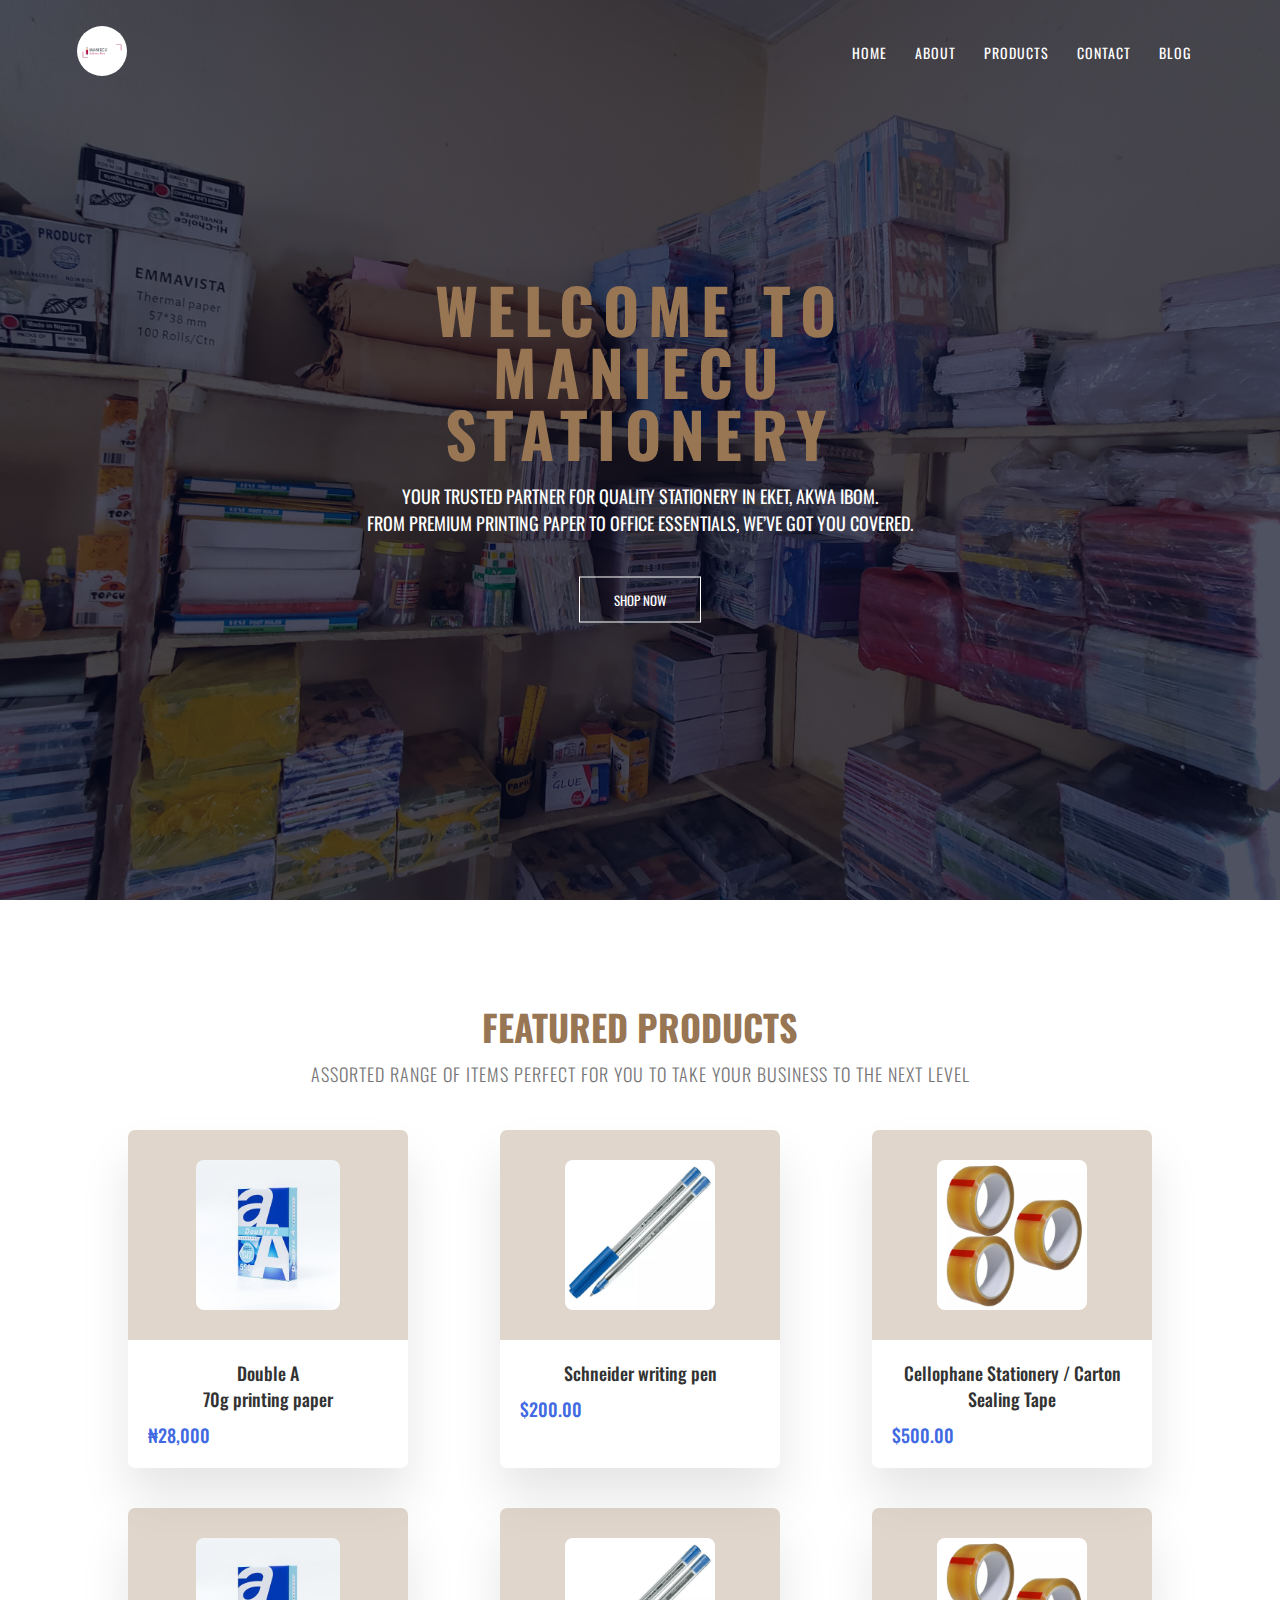
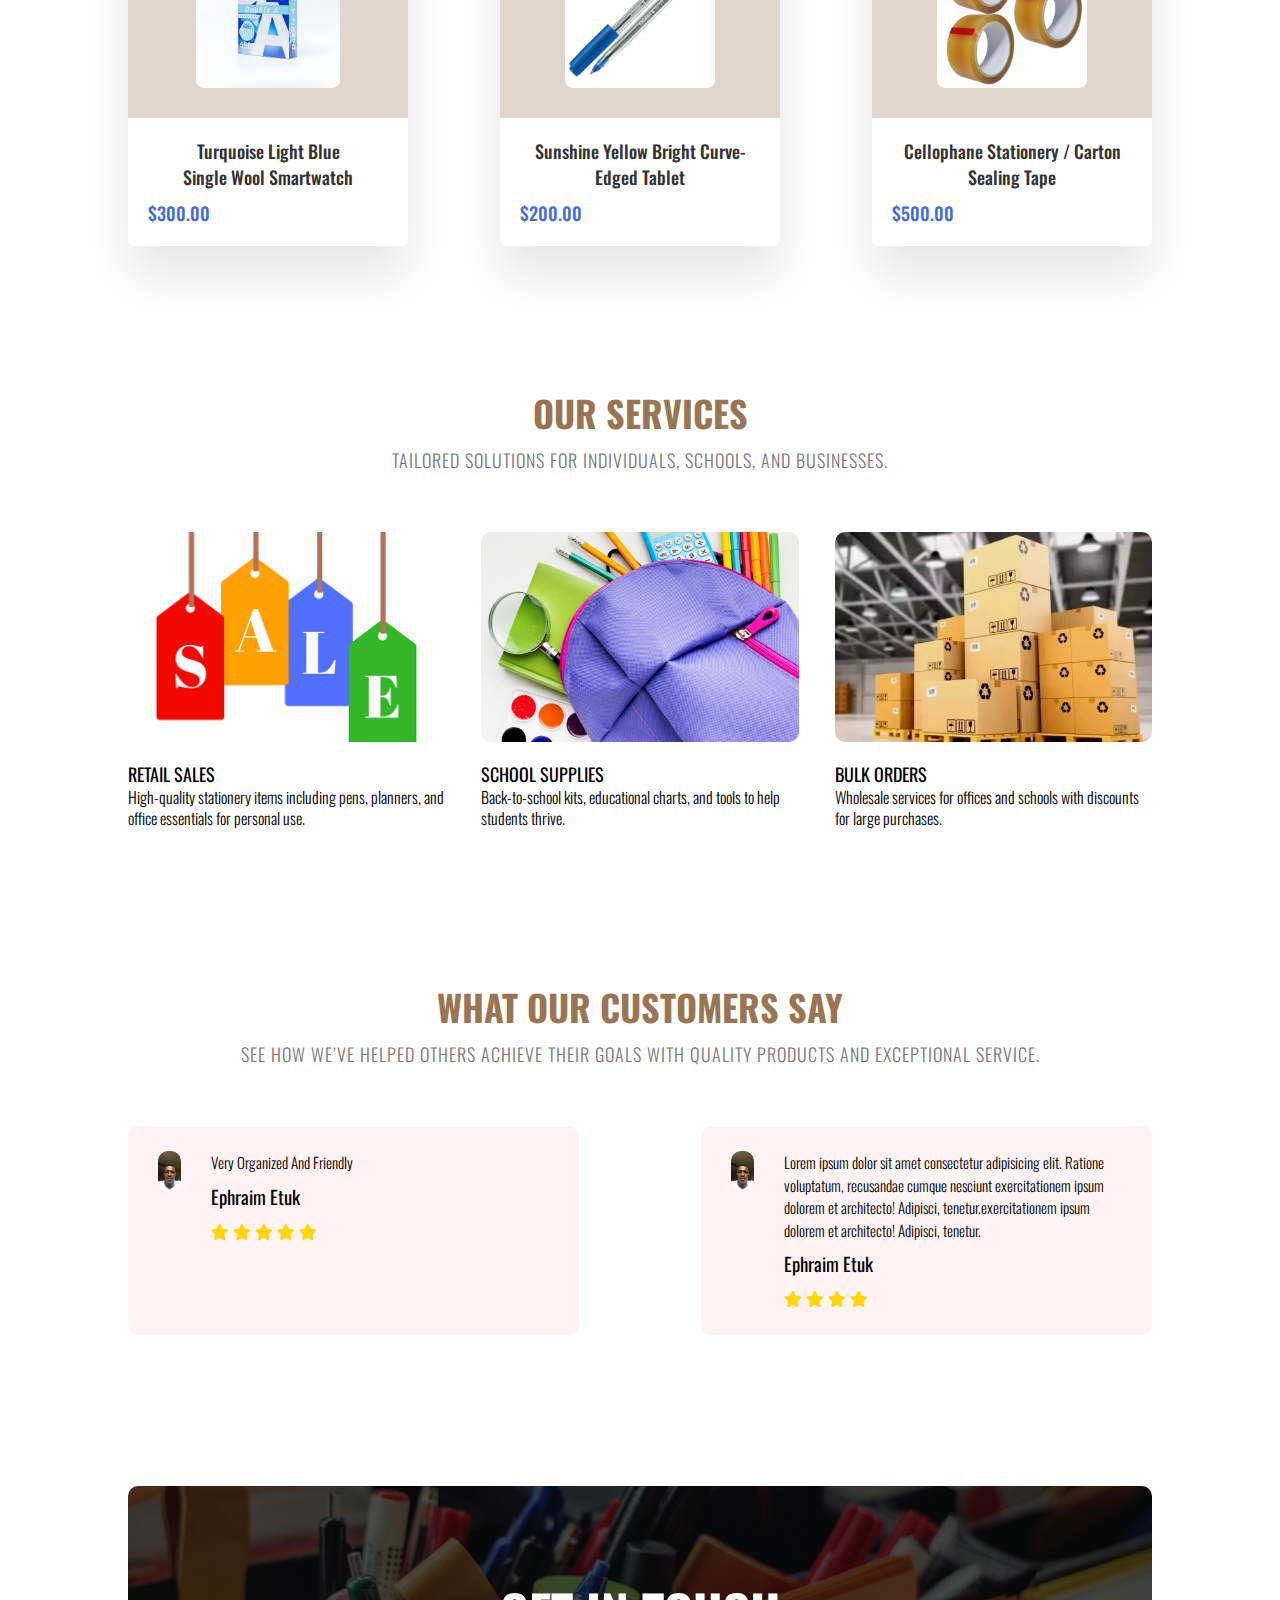
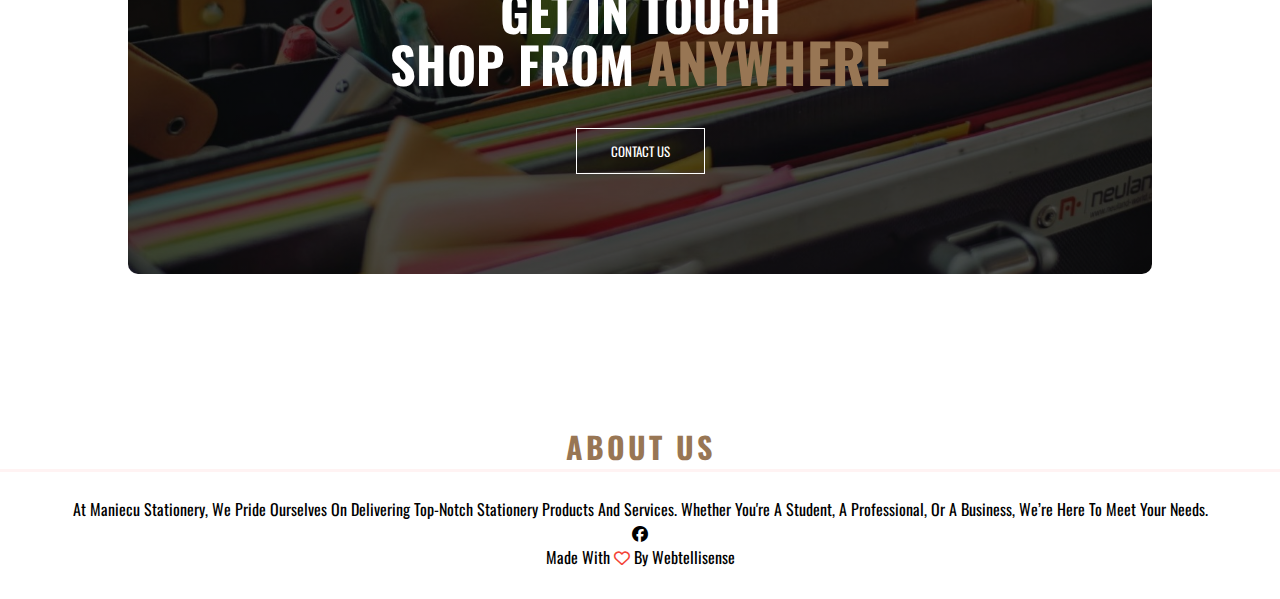
<file: index.html>
<!DOCTYPE html>
<html lang="en">

<head>
    <meta charset="UTF-8">
    <meta name="viewport" content="width=device-width, initial-scale=1.0">
    <title>Maniecu Stationery | Your Partner for Paper and Supplies in Eket, Akwa Ibom</title>

    <link rel="stylesheet" href="https://cdnjs.cloudflare.com/ajax/libs/font-awesome/6.7.1/css/all.min.css">
    <!-- <link rel="stylesheet" href="./assets/css/style.css"> -->
    <link rel="stylesheet" href="./assets/css/style.css">
</head>

<body>
    <section class="header">
        <nav>
            <a href="index.html"><img src="./assets/img/20241223_205048_0000.png" alt=""></a>
            <div class="nav-links" id="navLinks">
                <i class="fa fa-times" onclick="hideMenu()"></i>
                <ul>
                    <li><a href="index.html">home</a></li>
                    <li><a href="about.html">about</a></li>
                    <li><a href="products.html">products</a></li>
                    <li><a href="contact">contact</a></li>
                    <li><a href="blog.html">blog</a></li>
                </ul>
            </div>
            <i class="fa fa-bars" onclick="showMenu()"></i>
        </nav>

        <div class="text-box">
            <h1>Welcome to Maniecu Stationery</h1>
            <p>Your trusted partner for quality stationery in Eket, Akwa Ibom.<br>
                From premium printing paper to office essentials, we’ve got you covered.</p>
            <a class="hero-btn" href="#contact">Shop Now</a>
        </div>
    </section>

    <section class="featured-products">
        <h1>featured products</h1>
        <p>assorted range of items perfect for you to take your business to the next level</p>

        <ul class="product-section-items-wrapper">
            <li class="product-item">
                <div class="product-image">
                    <img src="./assets/img/featured.jpg" alt="Torquoise SmartWatch">
                </div>
                <div class="product-text">
                    <span class="product-title">
                        Double A<br>
                        70g printing paper
                    </span>
                    <div class="product-purchase">
                        <span class="product-price">
                            ₦28,000
                        </span>
                    </div>
                </div>
            </li>
            <li class="product-item">
                <div class="product-image">
                    <img src="./assets/img/featured2.png" alt="Torquoise SmartWatch">
                </div>
                <div class="product-text">
                    <span class="product-title">
                        Schneider writing pen
                    </span>
                    <div class="product-purchase">
                        <span class="product-price">
                            $200.00
                        </span>
                    </div>
                </div>
            </li>
            <li class="product-item">
                <div class="product-image">
                    <img src="./assets/img/featured3.jpg" alt="Sunshine Yellow Bright">
                </div>
                <div class="product-text">
                    <span class="product-title">
                        Cellophane Stationery / Carton Sealing Tape
                    </span>
                    <div class="product-purchase">
                        <span class="product-price">
                            $500.00
                        </span>
                    </div>
                </div>
            </li>
            <li class="product-item">
                <div class="product-image">
                    <img src="./assets/img/featured.jpg" alt="Torquoise SmartWatch">
                </div>
                <div class="product-text">
                    <span class="product-title">
                        Turquoise Light Blue<br>
                        Single Wool Smartwatch
                    </span>
                    <div class="product-purchase">
                        <span class="product-price">
                            $300.00
                        </span>
                    </div>
                </div>
            </li>
            <li class="product-item">
                <div class="product-image">
                    <img src="./assets/img/featured2.png" alt="Torquoise SmartWatch">
                </div>
                <div class="product-text">
                    <span class="product-title">
                        Sunshine Yellow Bright Curve-Edged Tablet
                    </span>
                    <div class="product-purchase">
                        <span class="product-price">
                            $200.00
                        </span>

                    </div>
                </div>
            </li>
            <li class="product-item">
                <div class="product-image">
                    <img src="./assets/img/featured3.jpg" alt="Sunshine Yellow Bright">
                </div>
                <div class="product-text">
                    <span class="product-title">
                        Cellophane Stationery / Carton Sealing Tape
                    </span>
                    <div class="product-purchase">
                        <span class="product-price">
                            $500.00
                        </span>
                    </div>
                </div>
            </li>
        </ul>
    </section>

    <section class="services">
        <h1 class="services-header">our services</h1>
        <p class="services-sub">Tailored solutions for individuals, schools, and businesses.</p>
        <div class="row">
            <div class="services-col">
                <img src="./assets/img/retailsales.png" alt="">
                <h3>Retail Sales</h3>
                <p>High-quality stationery items including pens, planners, and office essentials for personal use.</p>
            </div>
            <div class="services-col">
                <img src="./assets/img/schoolsupplies.jpg" alt="">
                <h3>School Supplies</h3>
                <p>Back-to-school kits, educational charts, and tools to help students thrive.</p>
            </div>
            <div class="services-col">
                <img src="./assets/img/bulk.jpg" alt="">
                <h3>Bulk Orders</h3>
                <p>Wholesale services for offices and schools with discounts for large purchases.</p>
            </div>
        </div>
    </section>


    <section class="testimonials">
        <h1 class="tst-h1">what our customers say</h1>
        <p class="tst-p">See how we’ve helped others achieve their goals with quality products and exceptional service.
        </p>

        <div class="row">
            <div class="testimonial-col">
                <img src="./assets/img/customer1.jpg" alt="">
                <div class="comment">
                    <p>very organized and friendly</p>
                    <h3>Ephraim Etuk</h3>
                    <i class="fa fa-star"></i>
                    <i class="fa fa-star"></i>
                    <i class="fa fa-star"></i>
                    <i class="fa fa-star"></i>
                    <i class="fa fa-star"></i>
                </div>
            </div>
            <div class="testimonial-col">
                <img src="./assets/img/customer1.jpg" alt="">
                <div>
                    <p>Lorem ipsum dolor sit amet consectetur adipisicing elit. Ratione voluptatum, recusandae cumque
                        nesciunt exercitationem ipsum dolorem et architecto! Adipisci, tenetur.exercitationem ipsum
                        dolorem et architecto! Adipisci, tenetur.</p>
                    <h3>Ephraim Etuk</h3>
                    <i class="fa fa-star"></i>
                    <i class="fa fa-star"></i>
                    <i class="fa fa-star"></i>
                    <i class="fa fa-star"></i>
                    <i class="fa fa-star-half-o"></i>
                </div>
            </div>
        </div>
    </section>

    <section class="cta">
        <h1>get in touch <br>shop from <span>anywhere</span> </h1>
        <a class="hero-btn" href="">contact us</a>
    </section>


    <section class="footer">
        <h4>about us</h4>
        <p>At Maniecu Stationery, we pride ourselves on delivering top-notch stationery products and services. Whether
            you're a student, a professional, or a business, we’re here to meet your needs.</p>
        <div class="icons">
            <i class="fa-brands fa-facebook"></i>
        </div>
        <p>made with <i class="fa-regular fa-heart"></i> by Webtellisense</p>
    </section>

    <script>
        var navLinks = document.getElementById("navLinks");
        function showMenu() {
            navLinks.style.right = "0";
        }
        function hideMenu() {
            navLinks.style.right = "-200px";
        }
    </script>
</body>

</html>
</file>
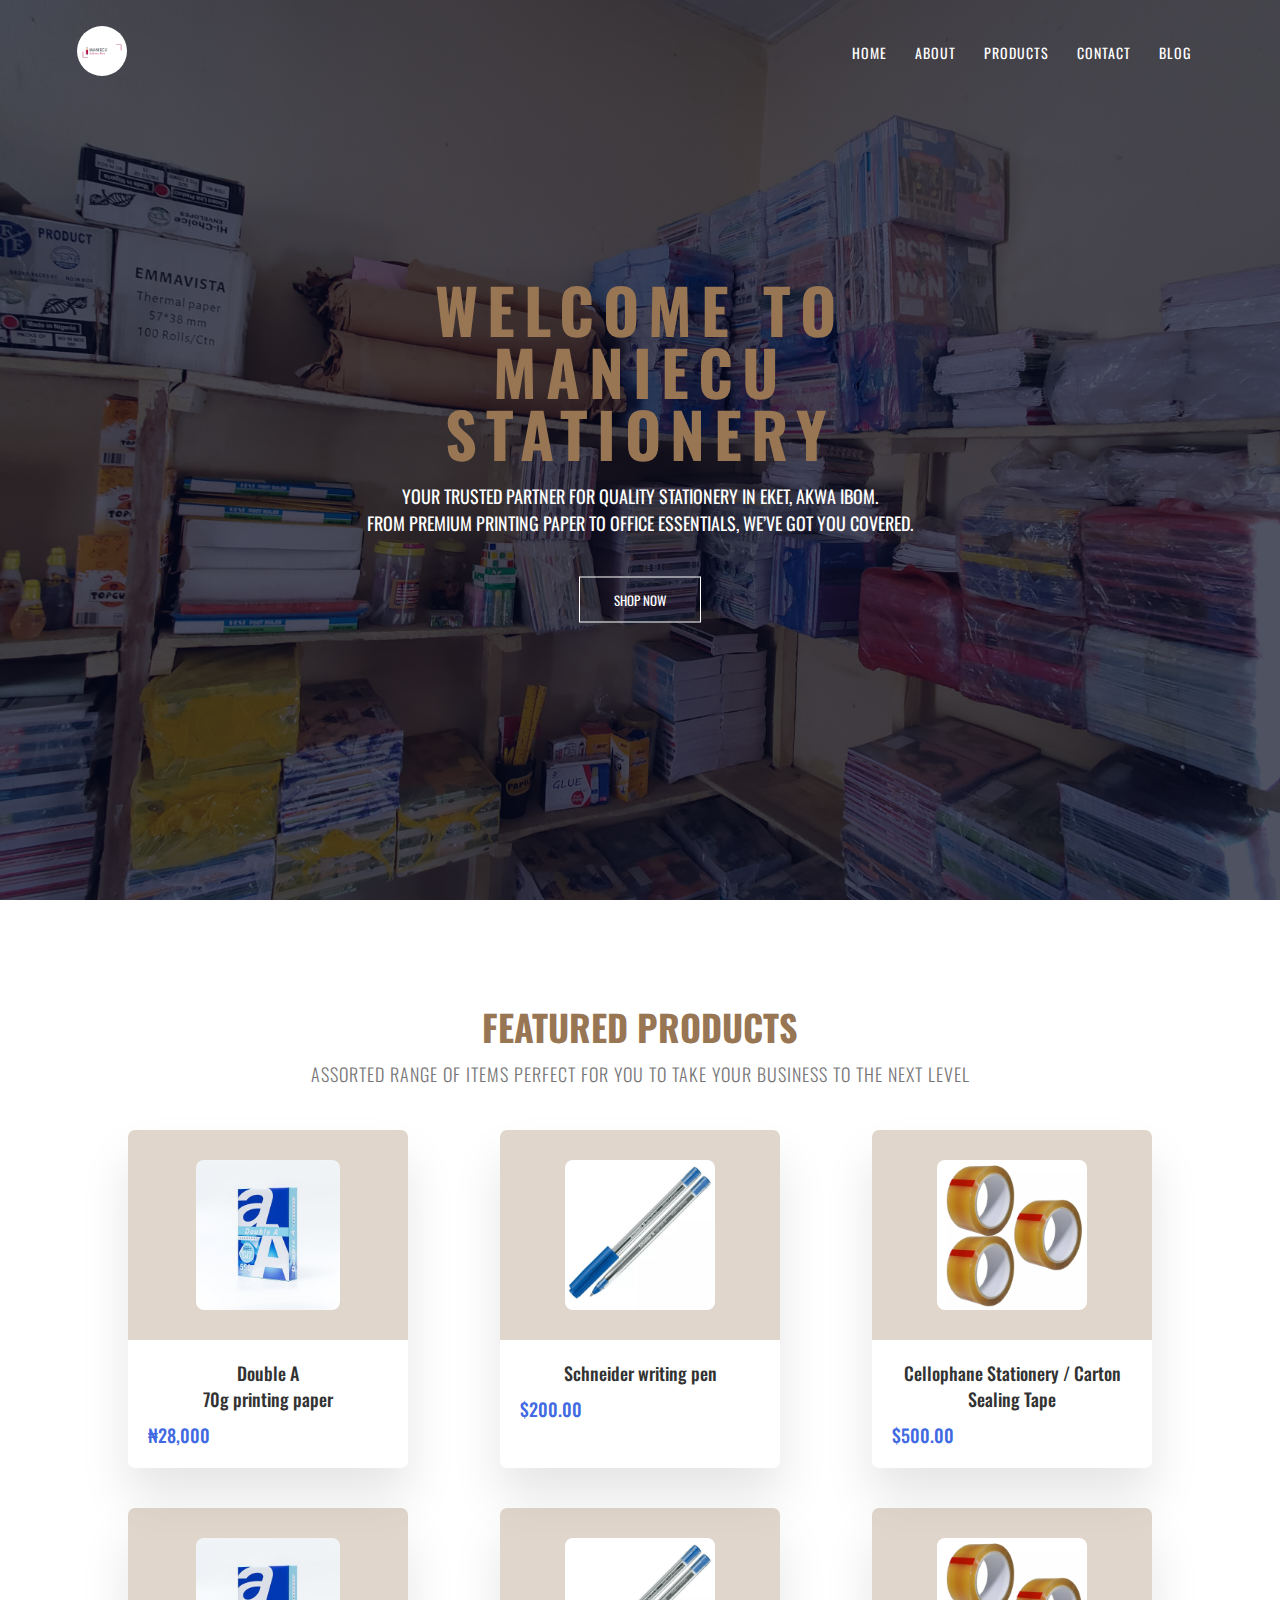
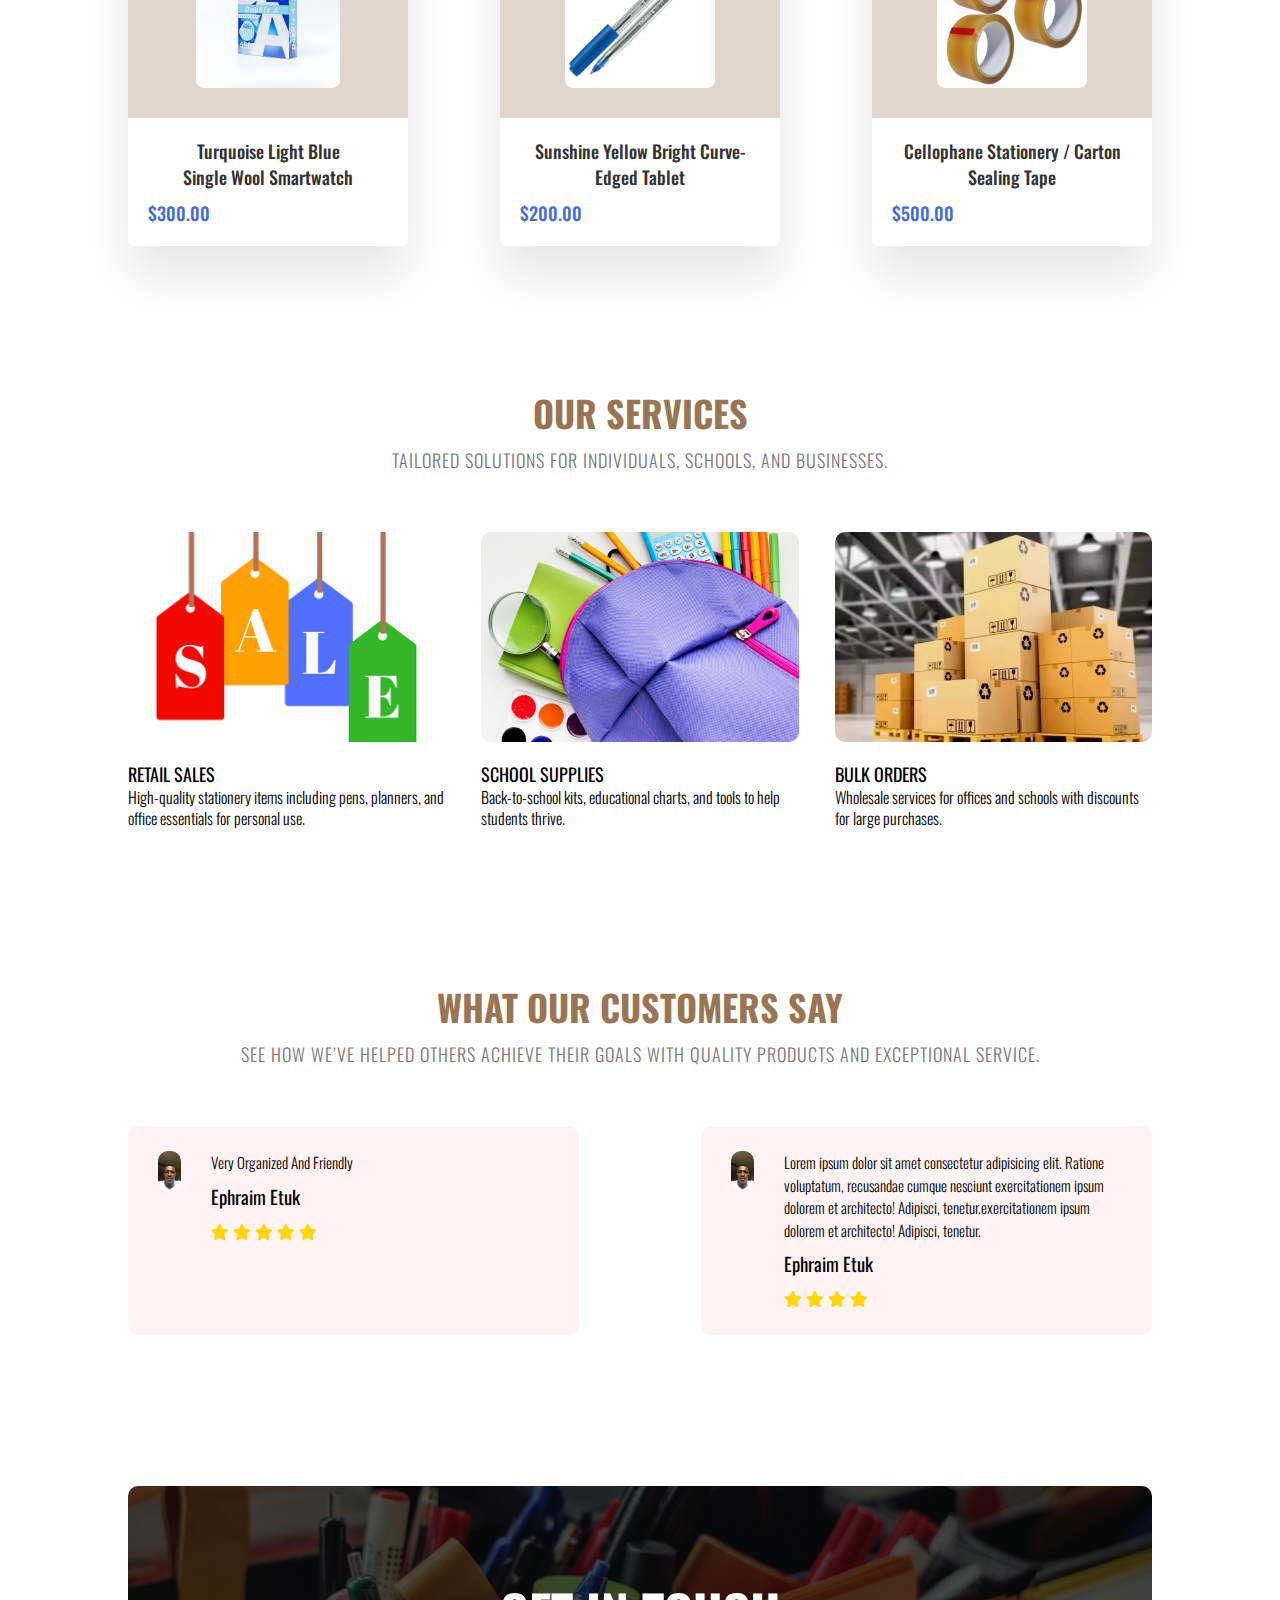
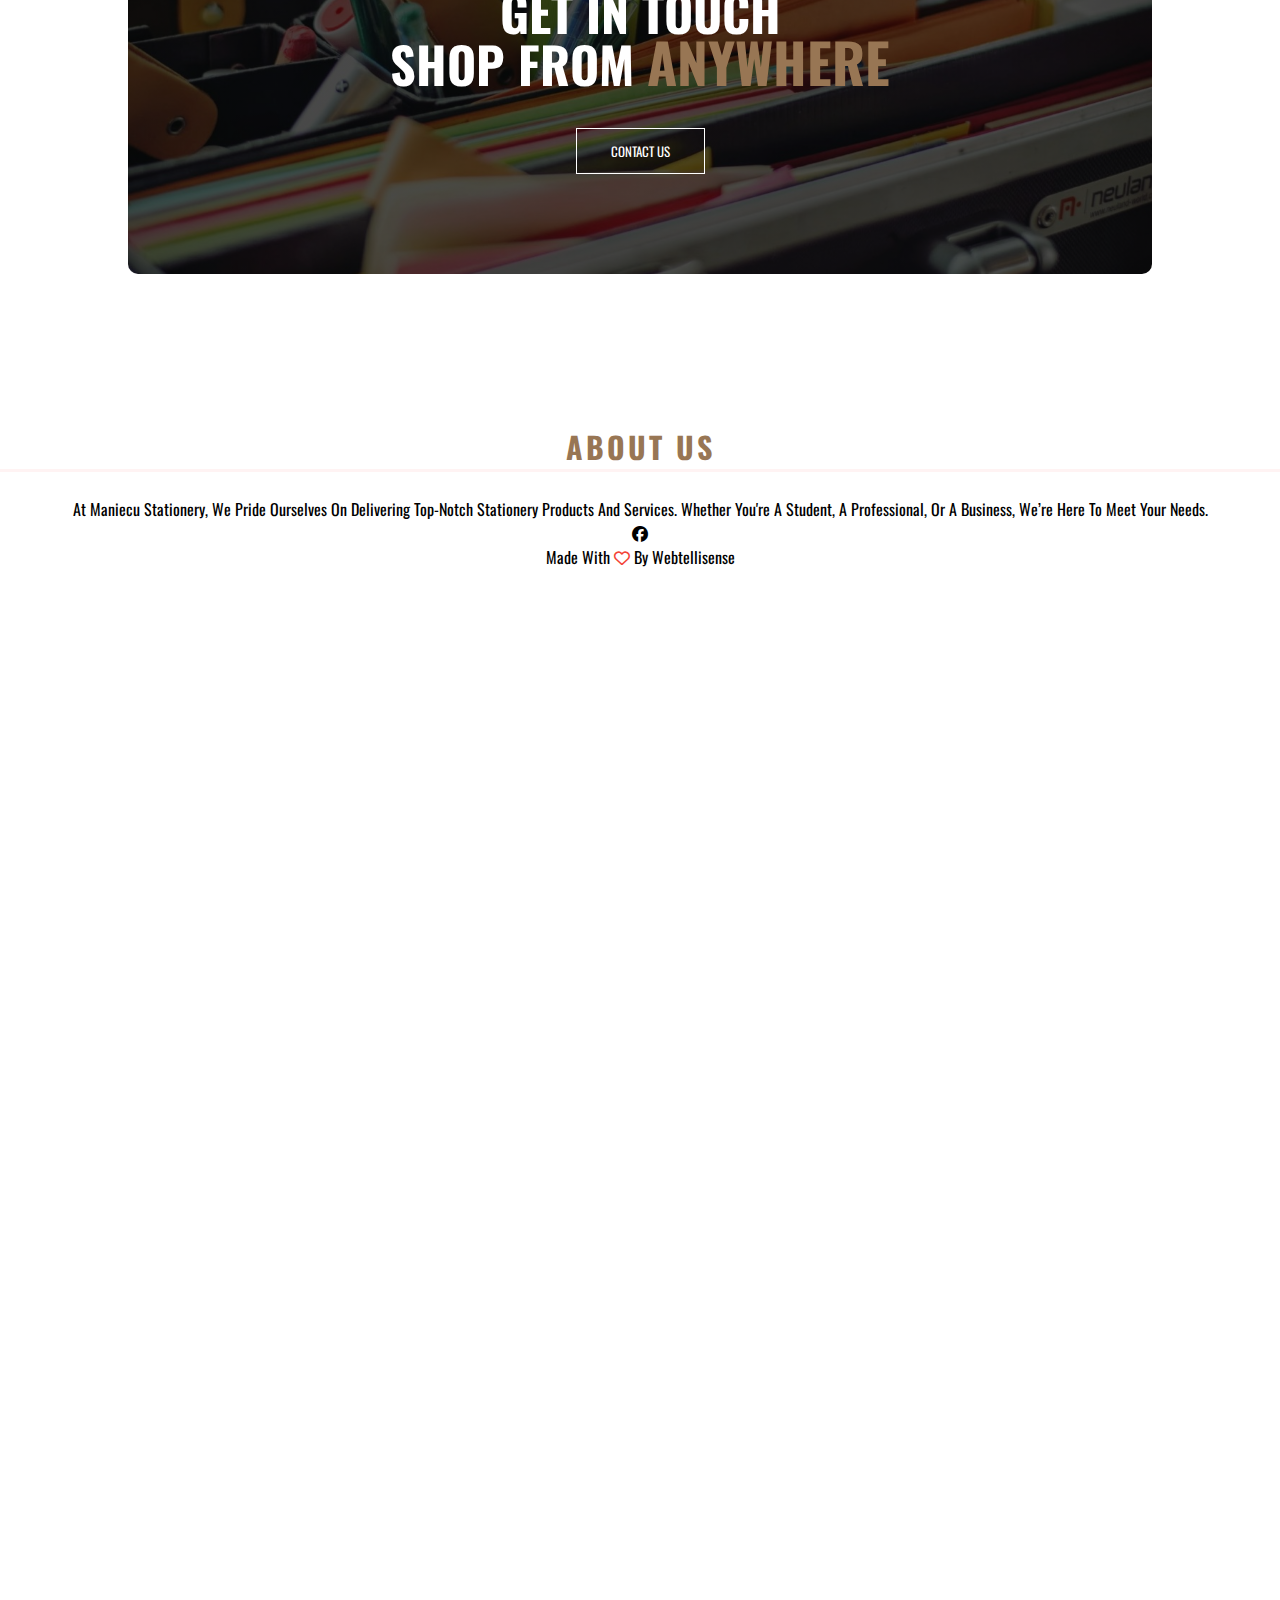
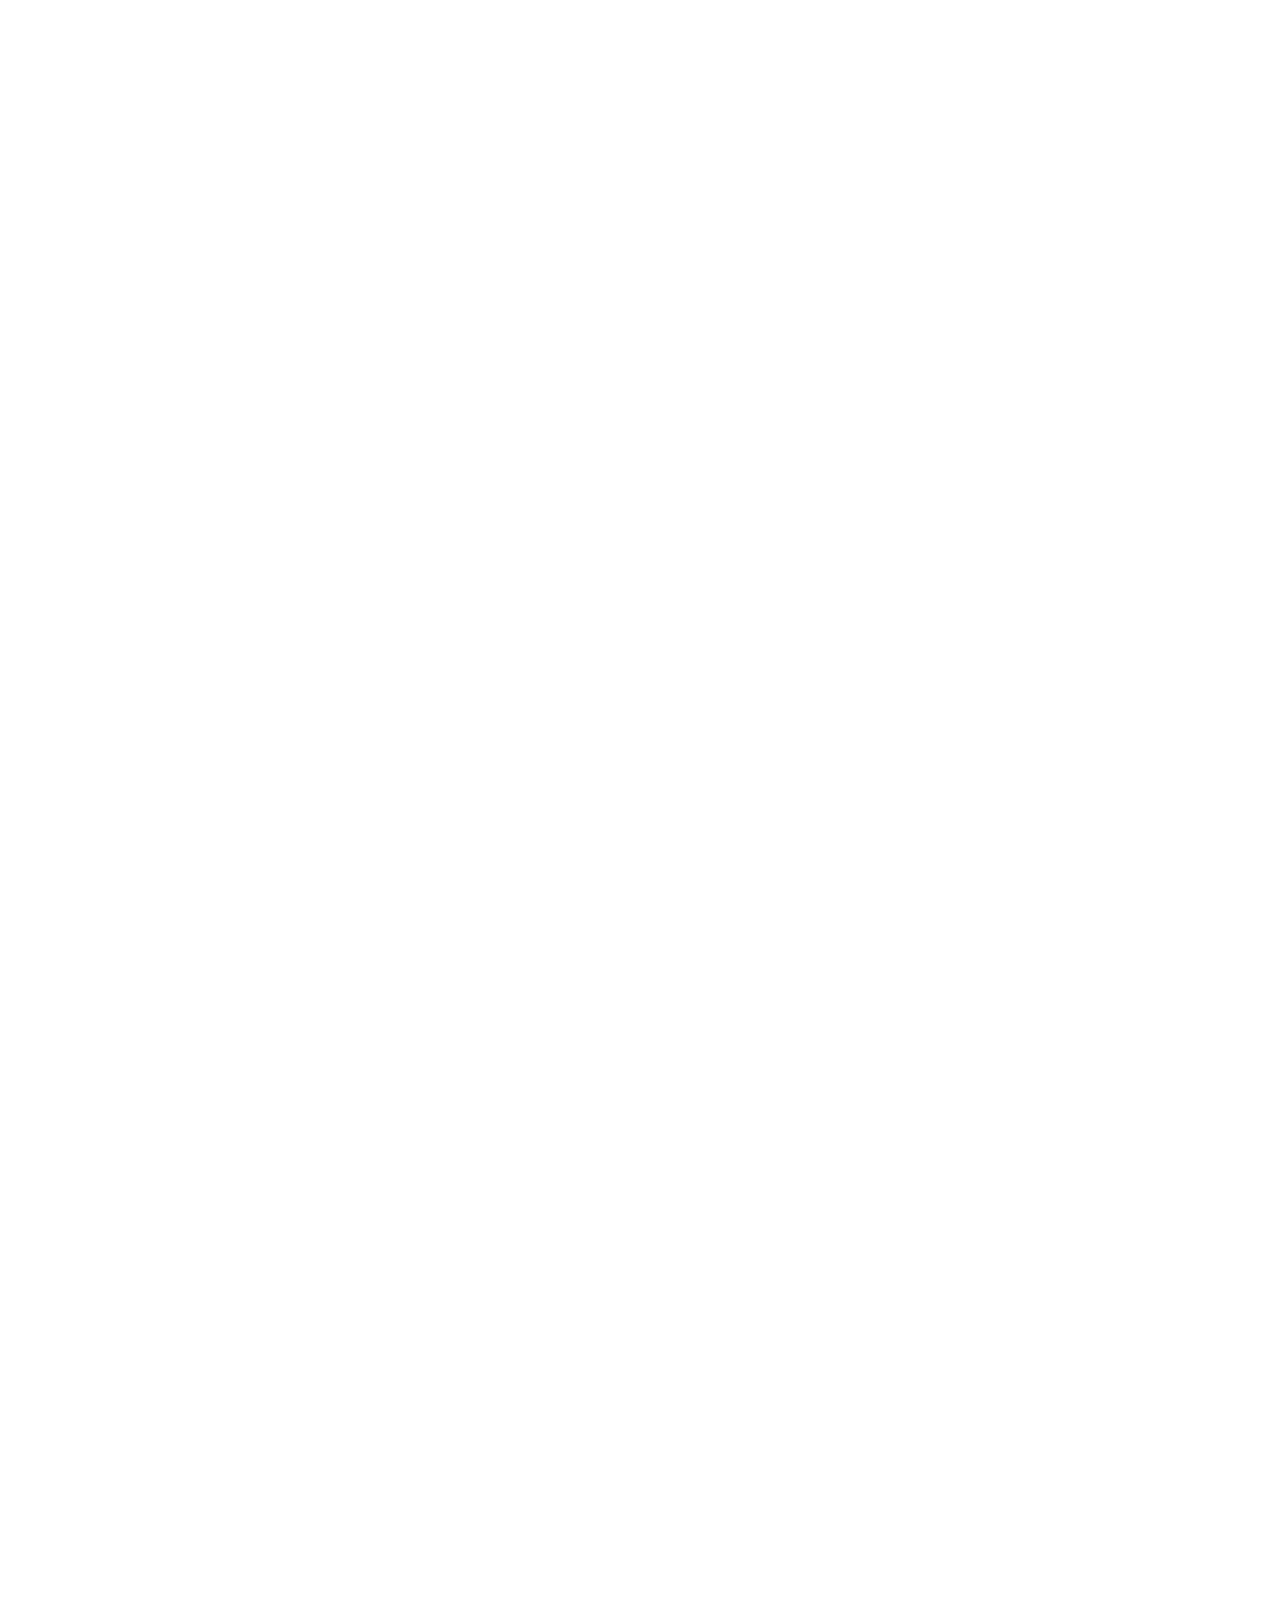
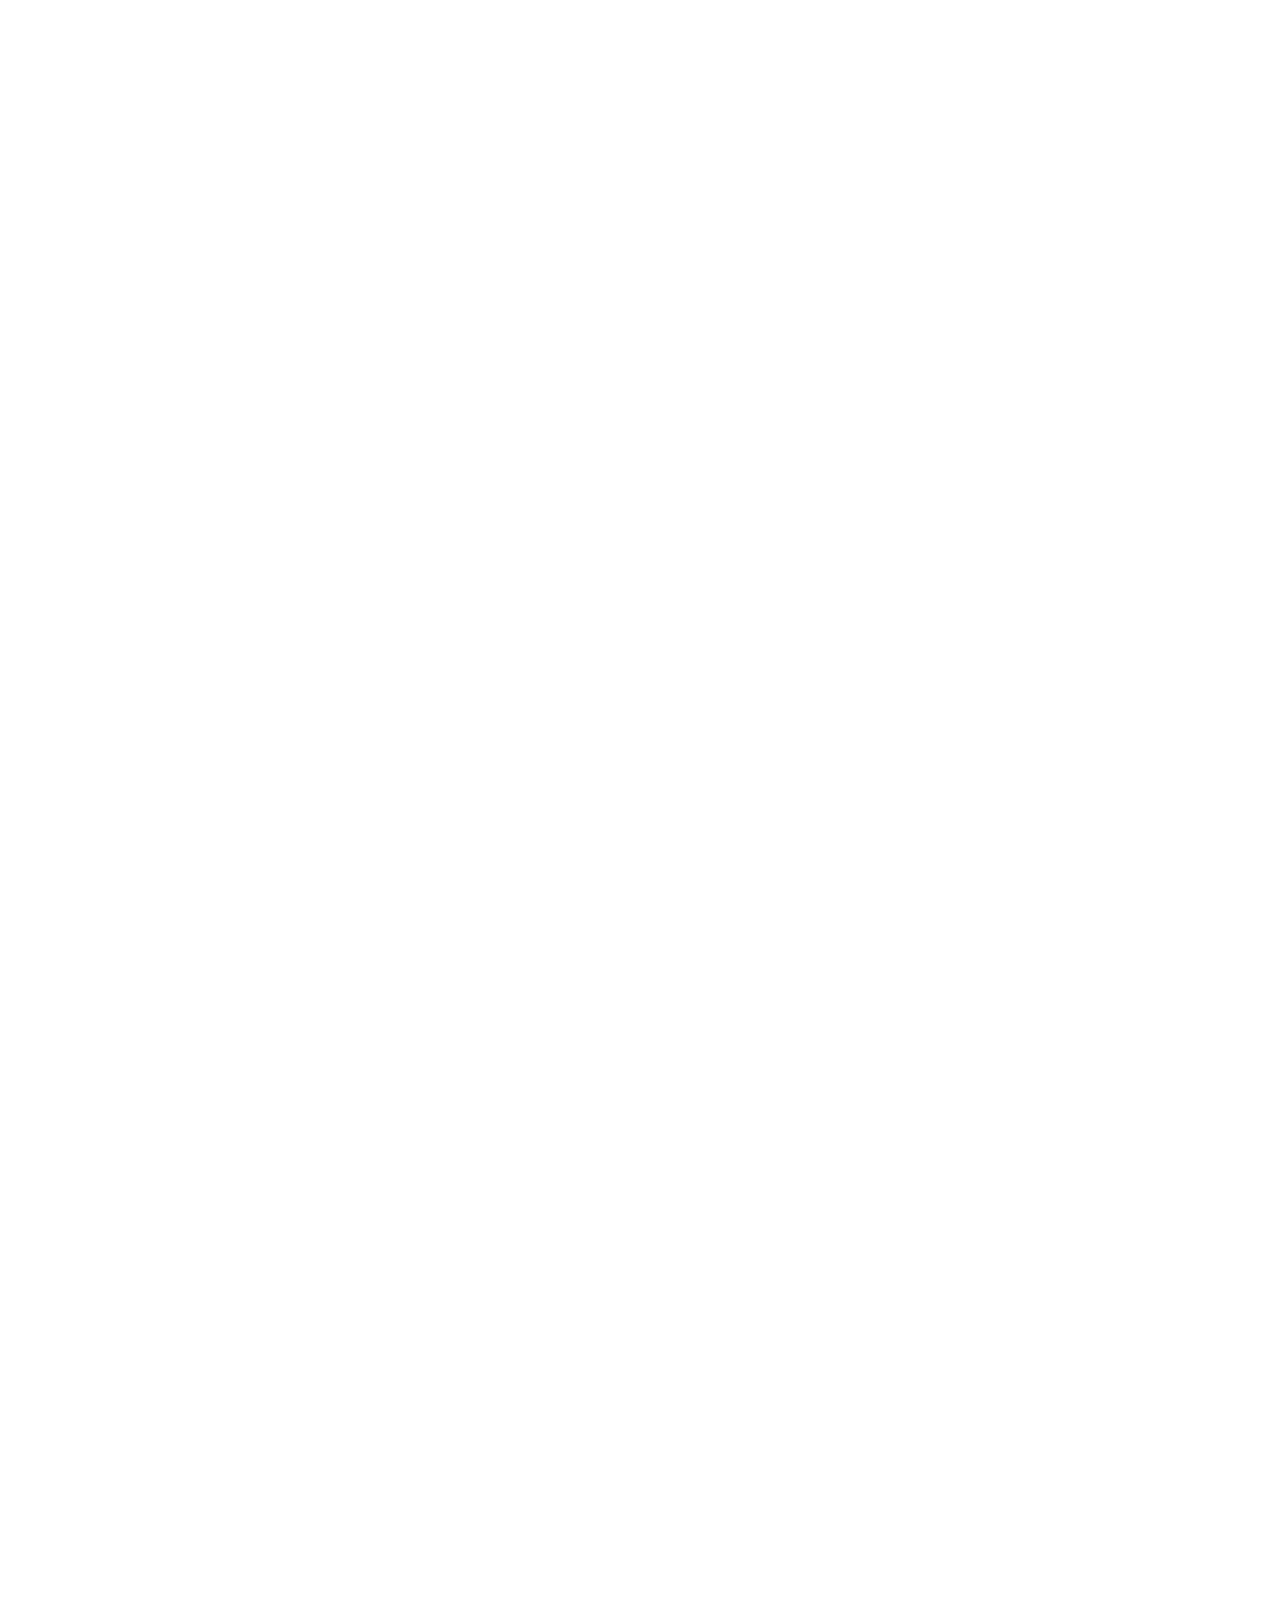
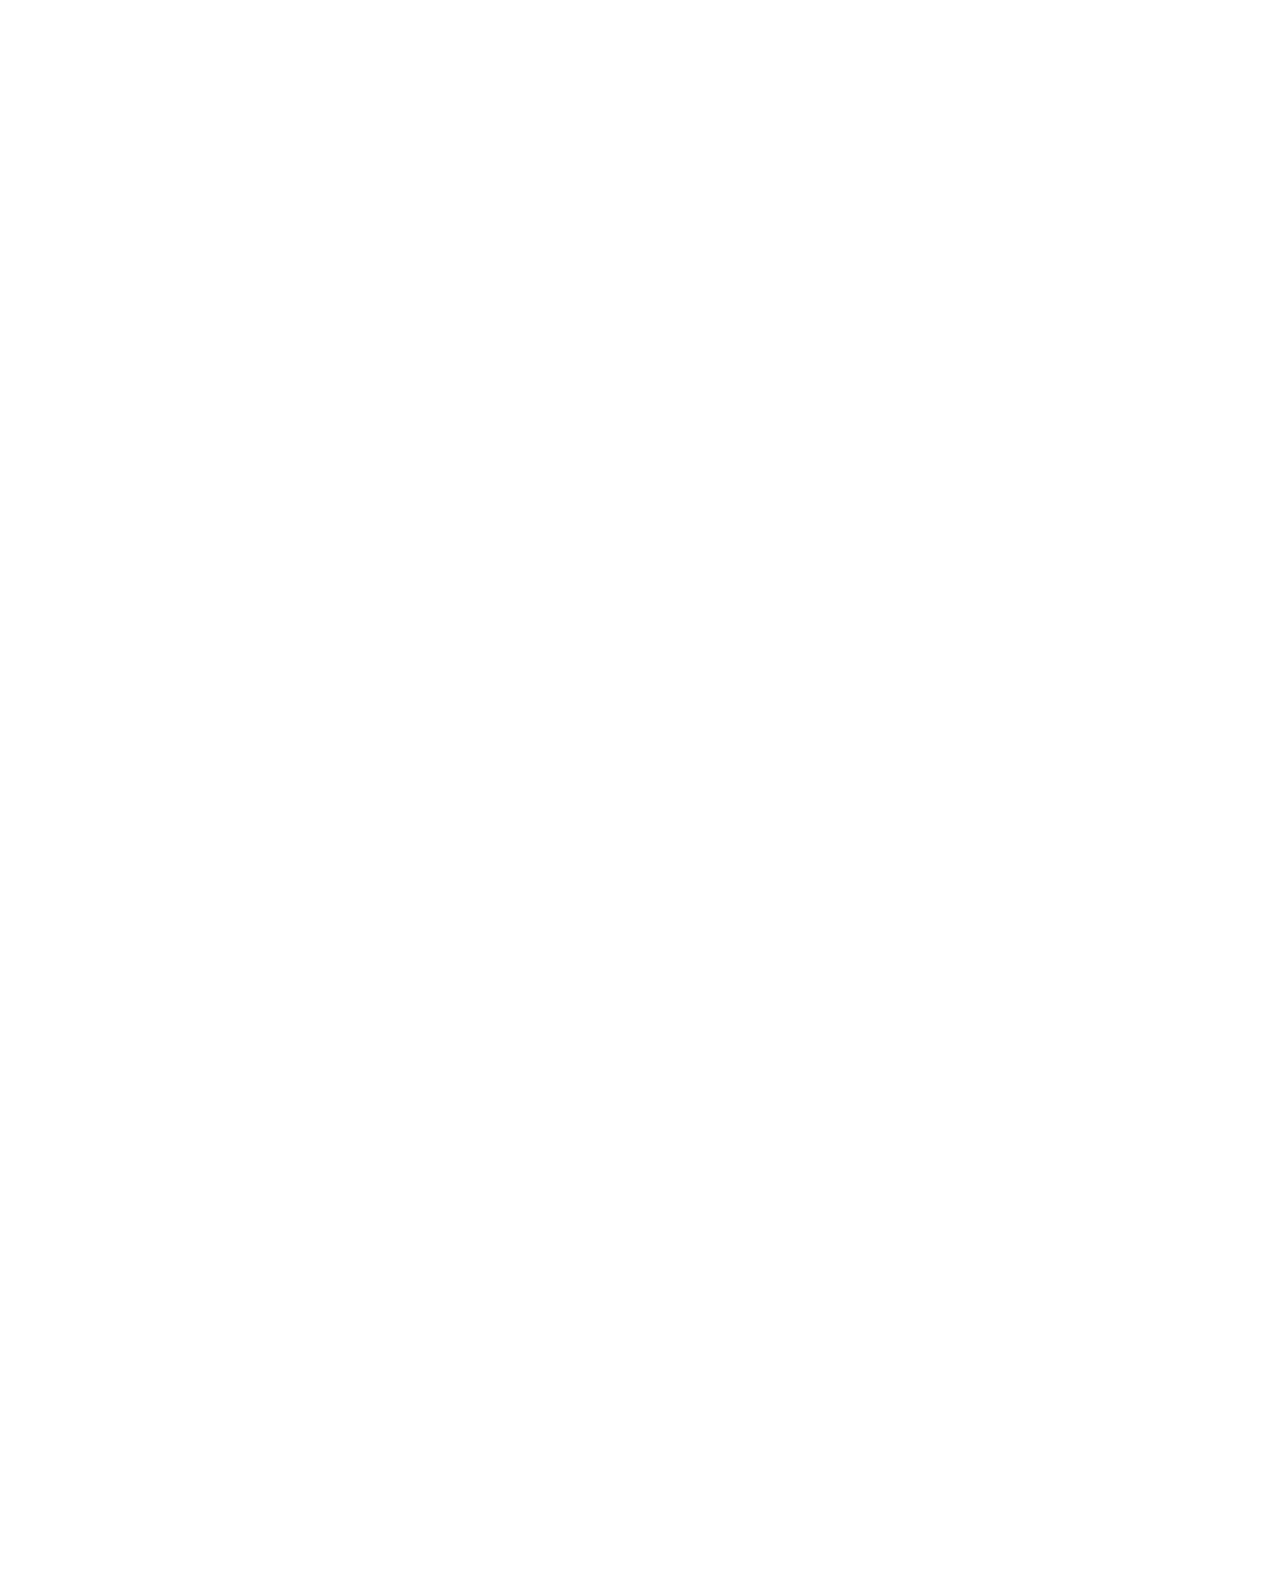
<file: detail.html>
<!DOCTYPE html>
<html lang="en">

<head>
    <meta charset="UTF-8">
    <meta name="viewport" content="width=device-width, initial-scale=1.0">
    <title>Shop High-Quality Stationery & Books | Maniecu Stationery</title>
    <meta name="description"
        content="Discover premium stationery, books, and office supplies at Maniecu Stationery. Shop high-quality products at great prices in Eket.">

    <meta property="og:title" content="Shop the Best Stationery & Books | Maniecu Stationery">
    <meta property="og:description"
        content="Find top-quality books, notebooks, and office supplies at Maniecu Stationery. Order now and enjoy great deals in Eket.">
    <meta property="og:type" content="product">
    <meta property="og:url" content="https://www.maniecustores.com/product-detail">

    <link rel="stylesheet" href="./assets/css/style.css">

    <!-- favicon links -->
    <link rel="apple-touch-icon" sizes="180x180" href="/apple-touch-icon.png">
    <link rel="icon" type="image/png" sizes="32x32" href="/favicon-32x32.png">
    <link rel="icon" type="image/png" sizes="16x16" href="/favicon-16x16.png">
    <link rel="manifest" href="/site.webmanifest">
</head>

<body>
    <section class="sub-header">
        <nav>
            <a href="index.html"><img src="./assets/img/20241223_205048_0000.png" alt=""></a>
            <div class="nav-links" id="navLinks">
                <i class="fa fa-times" onclick="hideMenu()"></i>
                <ul>
                    <li><a href="index.html">home</a></li>
                    <li><a href="about.html">about</a></li>
                    <li><a href="products.html">products</a></li>
                    <li><a href="contact.html">contact</a></li>
                    <li><a href="blog.html">blog</a></li>
                </ul>
            </div>
            <i class="fa fa-bars" onclick="showMenu()"></i>
        </nav>

        <h1>our products</h1>
    </section>
    <div class="container">
        <div class="title">product description</div>
        <div class="detail">
            <div class="image">
                <img src="">
            </div>
            <div class="content">
                <h1 class="name"></h1>
                <div class="price"></div>
                <div class="buttons">
                    <button>Check Out</button>
                    <button>Add To Cart
                        <span>
                            <svg class="" aria-hidden="true" xmlns="http://www.w3.org/2000/svg" fill="none"
                                viewBox="0 0 18 20">
                                <path stroke="currentColor" stroke-linecap="round" stroke-linejoin="round"
                                    stroke-width="2"
                                    d="M6 15a2 2 0 1 0 0 4 2 2 0 0 0 0-4Zm0 0h8m-8 0-1-4m9 4a2 2 0 1 0 0 4 2 2 0 0 0 0-4Zm-9-4h10l2-7H3m2 7L3 4m0 0-.792-3H1" />
                            </svg>
                        </span>
                    </button>
                </div>
                <div class="description"></div>
            </div>
        </div>

        <div class="title">other products</div>
        <div class="listProduct"></div>
    </div>


    <section class="footer">
        <h4>about us</h4>
        <p>At Maniecu Stationery, we pride ourselves on delivering top-notch stationery products and services. Whether
            you're a student, a professional, or a business, we’re here to meet your needs.</p>
        <div class="icons">
            <i class="fa-brands fa-facebook"></i>
        </div>
        <p>made with <i class="fa-regular fa-heart"></i> by Webtellisense</p>
    </section>


    <script>
        let products = null;
        // get datas from file json
        fetch('./assets/js/products.json')
            .then(response => response.json())
            .then(data => {
                products = data;
                showDetail();
            })

        function showDetail() {
            // remove datas default from HTML
            let detail = document.querySelector('.detail');
            let listProduct = document.querySelector('.listProduct');
            let productId = new URLSearchParams(window.location.search).get('id');
            let thisProduct = products.filter(value => value.id == productId)[0];
            //if there is no product with id = productId => return to home page
            if (!thisProduct) {
                window.location.href = "/";
            }

            detail.querySelector('.image img').src = thisProduct.image;
            detail.querySelector('.name').innerText = thisProduct.name;
            detail.querySelector('.price').innerText = '$' + thisProduct.price;
            detail.querySelector('.description').innerText = '$' + thisProduct.description;


            (products.filter(value => value.id != productId)).forEach(product => {
                let newProduct = document.createElement('a');
                newProduct.href = '/detail.html?id=' + product.id;
                newProduct.classList.add('item');
                newProduct.innerHTML =
                    `<img class="productImgDet" src="${product.image}" alt="">
            <p class="product-detail-sm">${product.name}</p>
            <div class="price">$${product.price}</div>`;
                listProduct.appendChild(newProduct);
            });
        }

    </script>
</body>

</html>
</file>
<file: assets/css/style.css>
@import url('https://fonts.googleapis.com/css2?family=Oswald:wght@200..700&display=swap');

* {
  margin: 0;
  padding: 0;
  box-sizing: border-box;
}

body {
  font-family: 'Oswald', serif;
  font-weight: 400;
  overflow-x: hidden;
}

.container {
  width: 80%;
  margin: auto;
}

.divide {
  border: 1px solid #dddad0;
  margin-top: 70px;
  margin-bottom: 70px;
}

.row {
  margin-top: 5%;
  display: flex;
  justify-content: space-between;
}

.header {
  min-height: 100vh;
  width: 100%;
  /* background-image: linear-gradient(rgba(4, 9, 30, 0.7), rgba(4, 9, 30, 0.7)),
    url(./assets/img/hero-sub.jpg); */
  background-image: linear-gradient(rgba(4, 9, 30, 0.7), rgba(4, 9, 30, 0.7)),
    url(../img/hero-sub.jpg);
  background-position: center;
  background-size: cover;
  position: relative;
}
nav {
  display: flex;
  padding: 2% 6%;
  justify-content: space-between;
  align-items: center;
}
nav img {
  width: 50px;
  border-radius: 34px;
}
.nav-links {
  flex: 1;
  text-align: right;
}
.nav-links ul li {
  list-style: none;
  display: inline-block;
  padding: 8px 12px;
  position: relative;
}
.nav-links ul li a {
  color: #fff;
  text-decoration: none;
  font-size: 14px;
  text-transform: uppercase;
  letter-spacing: 1px;
}
.nav-links ul li::after {
  content: '';
  width: 0%;
  height: 2px;
  background: #987654;
  display: block;
  margin: auto;
  transition: 0.5s;
}
.nav-links ul li:hover:after {
  width: 100%;
}
.text-box {
  width: 50%;
  color: #fff;
  position: absolute;
  top: 50%;
  left: 50%;
  transform: translate(-50%, -50%);
  text-align: center;
}

.text-box h1 {
  color: #987654;
  font-weight: 800;
  font-size: 62px;
  text-transform: uppercase;
  letter-spacing: 9px;
  margin-bottom: 19px;
  line-height: 1em;
}
.text-box p {
  margin: 10px 0 40px;
  font-size: 18px;
  text-transform: uppercase;
  color: #fff;
  line-height: 1.5em;
}

.hero-btn {
  text-transform: uppercase;
  display: inline-block;
  text-decoration: none;
  color: #fff;
  border: 1px solid #fff;
  padding: 12px 34px;
  font-size: 13px;
  background: transparent;
  position: relative;
  cursor: pointer;
}
.hero-btn:hover {
  border: 1px solid #987654;
  background: #987654;
  transition: 1s;
}
nav .fa {
  display: none;
}
@media (max-width: 700px) {
  .text-box {
    padding: 4px;
    width: 100%;
  }
  .text-box h1 {
    font-size: 30px;
    line-height: 1.1em;
    font-weight: 700;
    letter-spacing: 1px;
  }
  .text-box p {
    font-size: 18px;
  }
  .nav-links ul li {
    display: block;
  }
  .nav-links {
    position: fixed;
    background: #b39373;
    height: 100vh;
    width: 200px;
    top: 0;
    right: -200px;
    text-align: left;
    z-index: 3;
    transition: 1s;
  }
  nav .fa {
    display: block;
    color: #fff;
    margin: 10px;
    font-size: 22px;
    cursor: pointer;
  }
  .nav-links ul {
    padding: 30px;
  }
}

.trending {
  max-width: 720px;
  margin: 5% auto;
}
.trending-card {
  box-shadow: 0 6px 6px rgba(#000, 0.3);
  transition: 200ms;
  background: #fff;
}
.trending-card-title {
  display: flex;
  align-items: center;
  padding: 30px 40px;
}
.trending-card-title h3 {
  flex: 0 1 200px;
  text-align: right;
  margin: 0;
  color: #252525;
  font-weight: 600;
  font-size: 20px;
  text-transform: uppercase;
}
.trending-card-title h1 {
  text-transform: uppercase;
  font-weight: 800;
  margin-left: 5px;
}
.trending-icon {
  flex: 1 0 10px;
  background: #987654;
  color: #fff;
  padding: 10px 10px;
  transition: 200ms;
}
.trending-card-body {
  padding: 0 40px;
  display: flex;
  flex-flow: row wrap;
  margin-bottom: 25px;
}
.trending-card-body .trending-half {
  box-sizing: border-box;
  padding: 0 15px;
  flex: 1 0 50%;
}
.trending-featured-text h1 {
  margin: 0;
  padding: 0;
  font-weight: 800;
  text-transform: uppercase;
  font-size: 64px;
  line-height: 50px;
  color: #181e28;
}
.trending-featured-text p {
  margin: 0;
  padding: 0;
}
.trending-sub {
  font-size: 26px;
  text-transform: uppercase;
  color: #686e77;
  font-weight: 300;
  margin-bottom: 5px;
}
.trending-price {
  color: #252525;
  font-size: 26px;
}
.trending-image {
  padding-top: 15px;
  width: 100%;
}
.trending-image img {
  display: block;
  max-width: 100%;
  height: auto;
}
.trending-description {
  margin-bottom: 25px;
}
.trending-description p {
  margin: 0;
  font-weight: 300;
  line-height: 27px;
  font-size: 16px;
  color: #555;
}
.trending-stock {
  font-weight: 600;
  color: #a1cc16;
}
.trending-reviews .trending-stars {
  display: inline-block;
  list-style: none;
  padding: 0;
}
.trending-reviews .trending-stars li {
  display: inline-block;
}
.trending-reviews .trending-stars .fa {
  color: #f7c01b;
}
.trending-reviews span {
  font-size: 14px;
  margin-left: 5px;
  color: #555;
}
.trending-card-footer {
  padding: 30px 40px;
  display: flex;
  flex-flow: row no-wrap;
  align-items: center;
  position: relative;
}

.trending-card-footer::before {
  content: '';
  position: absolute;
  display: block;
  top: 0;
  left: 40px;
  width: calc(100% - 40px);
  height: 3px;
  background: #987654;
  background: linear-gradient(
    to right,
    #987654 0%,
    #987654 20%,
    #ddd 20%,
    #ddd 100%
  );
}
.trending-recommend {
  flex: 1 0 10px;
}
.trending-recommend p {
  margin: 0;
  text-transform: uppercase;
  font-weight: 600;
  font-size: 14px;
  color: #555;
}
.trending-recommend h3 {
  margin: 0;
  font-size: 20px;
  font-weight: 600;
  text-transform: uppercase;
  color: #987654;
}
.trending-action .hero-btn {
  cursor: pointer;
  border: 1px solid #987654;
  padding: 14px 30px;
  border-radius: 200px;
  color: #fff;
  background: #987654;
  font-size: 16px;
  transition: 200ms;
}
.trending-action .hero-btn:hover {
  background: #fff;
  color: #987654;
}

.featured-products {
  width: 80%;
  margin: auto;
  text-align: center;
  padding-top: 100px;
}
.featured-products h1 {
  color: #987654;
  text-transform: uppercase;
  font-size: 36px;
  font-weight: 700;
}
.featured-products p {
  color: #777;
  font-size: 18px;
  text-transform: uppercase;
  font-weight: 300;
  line-height: 22px;
  margin-bottom: 35px;
  padding: 10px;
  letter-spacing: 1px;
}

ul.product-section-items-wrapper {
  list-style: none;
  display: flex;
  justify-content: space-between;
  flex-direction: row;
  /* margin-top: 50px; */
  /* width: 90%; */
  flex-wrap: wrap;
}

.product-item {
  width: 280px;
  border-radius: 7px;
  /* margin: 20px; */
  overflow: hidden;
  box-shadow: 0 30px 50px rgba(0, 0, 0, 0.1);
  margin-bottom: 40px;
}
.product-item:hover {
  box-shadow: 0 0 20px 0px rgba(0, 0, 0, 0.2);
}

.product-image {
  background-color: rgba(152, 118, 84, 0.3);
  /* background-color: rgb(231, 238, 252); */
  height: 210px;
  display: flex;
  justify-content: center;
  place-items: center;
  padding: 30px;
}

.product-image img {
  max-height: 100%;
  border-radius: 8px;
  max-width: 100%;
}

.product-text {
  text-align: center;
  padding: 20px;
}

.product-text .product-title {
  color: rgb(50, 50, 50);
  font-size: 18px;
  font-weight: 500;
}

.product-purchase {
  margin-top: 10px;
  width: 100%;
  display: flex;
  justify-content: space-between;
  place-items: center;
}

.product-purchase .product-price {
  font-size: 18px;
  color: rgb(65, 105, 225);
  font-weight: 500;
}

.services {
  width: 80%;
  margin: auto;
  text-align: center;
  padding-top: 100px;
}
.services-header {
  color: #987654;
  text-transform: uppercase;
  font-size: 36px;
  font-weight: 700;
}
.services-sub {
  color: #777;
  font-size: 18px;
  text-transform: uppercase;
  font-weight: 300;
  line-height: 22px;
  margin-bottom: 35px;
  padding: 10px;
  letter-spacing: 1px;
}
.services .row {
  flex-wrap: wrap;
}
.services-col {
  flex-basis: 31%;
  border-radius: 10px;
  margin-bottom: 5%;
  text-align: left;
}
.services-col img {
  margin-bottom: 0.875em;
  height: 210px;
  object-fit: cover;
  width: 100%;
  border-radius: 10px;
}
.services-col h3 {
  text-transform: uppercase;
  font-size: 18px;
  font-weight: 400;
}
.services-col p {
  padding: 0;
  font-weight: 300;
  line-height: 1.3em;
}

@media (max-width: 700px) {
  .services .row {
    flex-direction: column;
  }
}

.testimonials {
  width: 80%;
  margin: auto;
  padding-top: 100px;
  text-align: center;
}
.testimonial-col {
  flex-basis: 44%;
  border-radius: 10px;
  margin-bottom: 5%;
  text-align: left;
  background: #fff3f3;
  padding: 25px;
  cursor: pointer;
  display: flex;
}
.testimonial-col h3 {
  text-transform: capitalize;
  font-weight: 400;
  margin: 9px 0px;
}
.testimonial-col p {
  font-weight: 300;
  font-size: 15px;
  line-height: 1.5em;
}
.testimonial-col img {
  height: 40px;
  object-fit: cover;
  margin-left: 5px;
  margin-right: 30px;
  border-radius: 10px;
}
.testimonial-col .fa {
  color: gold;
}
.comment p {
  text-transform: capitalize;
}
.tst-h1 {
  color: #987654;
  text-transform: uppercase;
  font-size: 36px;
  font-weight: 700;
}
.tst-p {
  color: #777;
  font-size: 18px;
  text-transform: uppercase;
  font-weight: 300;
  line-height: 22px;
  margin-bottom: 35px;
  padding: 10px;
  letter-spacing: 1px;
}
@media (max-width: 700px) {
  .testimonial-col img {
    margin-left: 0px;
    margin-right: 15px;
  }

  .testimonials .row {
    flex-direction: column;
  }
}

.cta {
  margin: 100px auto;
  width: 80%;
  background-image: linear-gradient(rgba(0, 0, 0, 0.7), rgba(0, 0, 0, 0.7)),
    url(../img/hero1.jpg);
  background-position: center;
  background-size: cover;
  border-radius: 10px;
  text-align: center;
  padding: 100px 0;
}
.cta h1 {
  color: #fff;
  text-transform: uppercase;
  line-height: 1em;
  font-size: 50px;
  margin-bottom: 40px;
  padding: 0;
}
.cta h1 span {
  color: #987654;
  font-size: 55px;
}

@media (max-width: 700px) {
  .cta h1 {
    font-size: 24px;
    line-height: 1.5em;
  }
}

.footer {
  width: 100%;
  text-align: center;
  padding: 30px 0;
}

.footer h4 {
  margin-bottom: 25px;
  margin-top: 20px;
  font-weight: 700;
  color: #987654;
  border-bottom: 3px solid #fff3f3;
  font-size: 30px;
  text-transform: uppercase;
  letter-spacing: 3px;
}
.footer p {
  text-transform: capitalize;
}
.footer .icons .fa {
  color: #f44336;
  margin: 0 13px;
  cursor: pointer;
  padding: 18px 0;
}
.fa-heart {
  color: #f44336;
}

/* about us page */

.sub-header {
  height: 50vh;
  width: 100%;
  background-image: linear-gradient(
      to bottom,
      rgba(152, 118, 84, 0.7),
      rgba(152, 118, 84, 0.7)
    ),
    url(../img/hero.jpg);
  background-position: center;
  background-size: cover;
  text-align: center;
  color: #fff;
}
.sub-header h1 {
  margin-top: 30px;
  text-transform: uppercase;
  font-size: 60px;
  letter-spacing: 2px;
}
.about-us {
  width: 80%;
  margin: auto;
  padding-top: 80px;
  padding-bottom: 50px;
}
.about-col {
  flex-basis: 48%;
  padding: 30px 2px;
}
.about-col h1 {
  font-size: 30px;
}
.about-col img {
  width: 100%;
  border-radius: 12px;
}
.about-col h1 {
  padding-top: 0;
  font-size: 45px;
  line-height: 1em;
  text-transform: uppercase;
}
.about-col h1 span {
  color: orange;
}
.about-col p {
  padding: 15px 0 25px;
}
.red-btn {
  border: 1px solid #987654;
  background: transparent;
  color: #987654;
}
.red-btn:hover {
  color: #fff;
}

.story-box,
.vision-box {
  display: flex;
  align-items: center;
  column-gap: 5em;
  width: 83%;
  margin: 0 auto;
}
.story-text-block,
.vision-text-block {
  -webkit-font-smoothing: antialiased;
  font-size: 1.05em;
  line-height: 1.6;
  margin-top: 2em;
}
.story-text p {
  font-weight: 300;
  line-height: 1.7em;
  text-transform: uppercase;
}
.story-text-block p + p {
  margin-top: 1em;
}
.story-text {
  display: flex;
  align-items: flex-start;
  flex-direction: column;
  justify-content: center;
}
.story-text h3 {
  line-height: 1.2;
  -webkit-font-smoothing: antialiased;
  font-size: 1.85rem;
  font-weight: 700;
  letter-spacing: 0.02em;
  text-transform: uppercase;
}
.story-box-item,
.vision-box-item {
  flex-basis: 48%;
  padding: 30px 2px;
}
.story-box-j,
.vision-box-j {
  align-items: center;
  display: flex;
  flex-direction: column;
  justify-content: center;
}
.story-box-j img {
  width: 100%;
  height: 550px;
  object-fit: cover;
}
.vision-box-j img {
  width: 80%;
  height: 500px;
  object-fit: cover;
}
.vision-box {
  margin-top: 35px;
}
.vision-text-block h3 {
  -webkit-font-smoothing: antialiased;
  font-size: 1.85rem;
  font-weight: 500;
  color: #987654;
  letter-spacing: 0.02em;
  text-transform: uppercase;
}
.vision-text-block p {
  -webkit-font-smoothing: antialiased;
  font-size: 1.05em;
  font-weight: 300;
  text-transform: uppercase;
  line-height: 1.6;
  margin-top: 35px;
}
@media (max-width: 700px) {
  .sub-header {
    height: 30vh;
  }
  .story-box {
    flex-wrap: wrap;
    flex-direction: column;
  }
  .vision-box {
    width: 100%;
    flex-direction: column;
  }
  .vision-box-i {
    padding: 15px;
    margin: 0 auto;
  }
  .about-us {
    width: 95%;
  }
  .about-us .row {
    flex-direction: column;
  }
  .about-col h1 {
    font-size: 30px;
    line-height: 1.2em;
  }
}
.popular-products {
  margin-bottom: 45px;
}
.popular-products .container {
  width: 100%;
}
.products-slider {
  display: flex;
  flex-direction: column;
  align-items: center;
  justify-content: center;
  margin: 50px auto;
  width: 95%;
}
.psd-wrap {
  background: #686e77;
  width: 100%;
}
.product-slider-heading {
  font-size: 28px;
  text-transform: uppercase;
  color: #987654;
  text-align: center;
  margin-bottom: 30px;
}
.product-box {
  /* position: relative; */
  display: flex;
  flex-direction: column;
  width: 300px;
  padding: 15px;
  border: 1px solid #dfc8b1;
  border-radius: 10px;
  margin: 0px 20px;
}
.product-img-container {
  width: 100%;
  height: 100%;
  display: flex;
  overflow: hidden;
}
.product-img a,
.product-img {
  width: 100%;
  height: 200px;
  display: flex;
}
.product-img a img {
  width: 100%;
  height: 100%;
  object-position: center;
  object-fit: contain;
  transition: all ease 0.3s;
}
.product-img a img:hover {
  width: 120%;
  height: 150%;
  transition: all ease 0.3s;
}
.product-box-text {
  margin-top: 5px;
  width: 100%;
}
.product-category {
  display: flex;
  justify-content: flex-start;
  align-items: center;
  flex-wrap: wrap;
}
.product-category span {
  text-transform: capitalize;
  color: #987654;
  font-size: 0.9rem;
  margin: 5px 0px;
}
.product-title {
  color: #333333;
  font-weight: 600;
  text-decoration: none;
  transition: all ease 0.3s;
}
.product-title:hover {
  color: #111111;
  opacity: 0.7;
  transition: all ease 0.3s;
}
.price-list {
  display: flex;
  justify-content: space-between;
  align-items: center;
  margin-top: 8px;
}
.price-list .product-price {
  font-size: 1.3rem;
  color: #333333;
  font-weight: 7 00;
}
.sales {
  position: absolute;
  /* left: 30px; */
  /* top: 20px; */
  width: 65px;
  height: 24px;
  color: #ffffff;
  background-color: #987654;
  display: flex;
  justify-content: center;
  align-items: center;
  font-size: 0.7;
  letter-spacing: 1px;
  z-index: 100;
  border-radius: 3px;
}
.slider-btns {
  display: flex;
  justify-content: flex-end;
  width: 100%;
  margin: 30px auto 10px auto;
  padding: 0px 10px;
}
.slider-btns button {
  position: static !important;
  transform: translate(0, 0);
  background-color: #f3f3f3;
  width: 80px;
  height: 35px;
  display: flex;
  justify-content: center;
  align-items: center;
  margin-right: 10px;
  border: 1px solid #cfcfcf;
  border-radius: 4px;
}
.slider-btns button span {
  font-weight: bold;
  padding: 10px 15px 10px 10px;
  position: relative;
  text-decoration: none;
}
.slider-btns button span::before,
.slider-btns button span::after {
  border-right: 2px solid;
  display: block;
  height: 8px;
  margin-top: -6px;
  position: absolute;
  transform: rotate(135deg);
  right: 10px;
  top: 50%;
  width: 0;
  content: '';
}
.slider-btns button span::after {
  margin-top: -1px;
  transform: rotate(45deg);
}
.slider-btns .glider-prev span {
  transform: rotate(-180deg);
}
@media (max-width: 500px) {
  .product-box {
    margin: 0px 10px;
  }
  .products-slider {
    width: 100%;
  }
  .product-slider-heading {
    text-align: center;
    font-size: 1.3rem;
    display: flex;
  }
  .product-img a,
  .product-img {
    height: 200px;
  }
  .price-list .product-price {
    font-size: 1.1rem;
  }
}
@media (max-width: 320px) {
  .product-img a,
  .product-img {
    height: 190px;
  }
  .slider-btns {
    padding: 0px;
  }
}

.title {
  font-size: 32px;
  font-weight: 600;
  text-transform: uppercase;
  padding: 20px 0;
}
.listProduct .item img {
  width: 80%;
  border-radius: 19px;
  object-fit: cover;
  height: 200px;
  filter: drop-shadow(0 50px 20px rgba(0, 0, 0, 0.2));
}
.listProduct {
  display: grid;
  grid-template-columns: repeat(5, 1fr);
  gap: 7px;
}
.listProduct .item {
  text-decoration: none;
  color: black;
  background-color: rgba(152, 118, 84, 0.1);
  padding: 8px;
  border-radius: 8px;
  display: flex;
  flex-direction: column;
  align-items: center;
  justify-content: space-around;
}
.listProduct .item p {
  font-weight: 300;
  text-transform: capitalize;
}
.listProduct .item span {
  font-weight: 300;
  text-transform: uppercase;
  font-size: 12px;
  color: #987654;
}
.listProduct .item .price {
  font-size: 13px;
  margin-bottom: 25px;
}
/* detail page */

.detail {
  display: grid;
  grid-template-columns: repeat(2, 1fr);
  gap: 50px;
  text-align: left;
}
.detail .image img {
  width: 80%;
  height: 450px;
  object-fit: cover;
}
.detail .image {
  position: relative;
}
.detail .image::before {
  position: absolute;
  width: 300px;
  height: 300px;
  content: '';
  background-color: #94817733;
  z-index: -1;
  border-radius: 190px 100px 170px 180px;
  left: calc(50% - 150px);
  top: 50px;
}
.detail .name {
  font-size: xxx-large;
  padding: 40px 0 0 0;
  margin: 0 0 10px 0;
}
.detail .price {
  font-weight: bold;
  font-size: x-large;
  letter-spacing: 7px;
  margin-bottom: 20px;
}
.detail .buttons {
  display: flex;
  gap: 20px;
  margin-bottom: 20px;
}
.detail .buttons button {
  background-color: #eee;
  border: none;
  padding: 15px 20px;
  border-radius: 20px;
  font-size: large;
}
.detail .buttons svg {
  width: 15px;
}
.detail .buttons span {
  background-color: #555454;
  width: 30px;
  height: 30px;
  display: flex;
  justify-content: center;
  align-items: center;
  border-radius: 50%;
  margin-left: 20px;
}
.detail .buttons button:nth-child(2) {
  background-color: #2f2f2f;
  display: flex;
  justify-content: center;
  align-items: center;
  color: #eee;
  box-shadow: 0 10px 20px #2f2f2f77;
}
.detail .description {
  font-weight: 300;
}
/* // ipad */
@media only screen and (max-width: 992px) {
  .listProduct {
    grid-template-columns: repeat(3, 1fr);
  }
  .detail {
    grid-template-columns: 40% 1fr;
  }
}

/* mobile */
@media only screen and (max-width: 768px) {
  .listProduct {
    grid-template-columns: repeat(2, 1fr);
  }
  .detail {
    text-align: center;
    grid-template-columns: 1fr;
  }
  .detail .image img {
    width: unset;
    height: 40vh;
  }
  .detail .name {
    font-size: x-large;
    margin: 0;
  }
  .detail .buttons button {
    font-size: small;
  }
  .detail .buttons {
    justify-content: center;
  }
}

.all-products {
  text-align: center;
}
.all-products .container {
  width: 95%;
}
.all-products-title {
  margin-bottom: 40px;
}
.all-products h3 {
  color: #987654;
  text-transform: uppercase;
  font-size: 36px;
  font-weight: 700;
}
.productImgDet {
  border: 3px solid red !important;
}

.blog-content {
  width: 80%;
  margin: auto;
  padding: 60px 0;
}
.blog-left {
  flex-basis: 65%;
}
.blog-left img {
  width: 100%;
  height: 60vh;
  object-fit: cover;
}
.blog-left h2 {
  color: #987654;
  font-size: 35px;
  text-transform: capitalize;
  font-weight: 600;
  margin: 30px 0;
}
.blog-left p {
  font-weight: 300;
  line-height: 2em;
  letter-spacing: 1px;
}

@media (max-width: 700px) {
  .sub-header h1 {
    font-size: 24px;
  }

  .blog-header {
    font-size: 15px !important;
  }
  .blog-content .row {
    flex-direction: column;
  }
}

.location {
  width: 80%;
  margin: auto;
  padding: 80px 0;
}

.location iframe {
  width: 100%;
}

.contact-us {
  width: 80%;
  margin: auto;
}
.contact-col {
  flex-basis: 48%;
  margin-bottom: 40px;
}
.contact-col div {
  display: flex;
  align-items: center;
  margin-bottom: 40px;
}
.contact-col div i {
  font-size: 28px;
  color: #987654;
  margin: 10px;
  margin-bottom: 30px;
}
.contact-col div span p {
  text-transform: capitalize;
  color: #606060;
}
.contact-col div span h5 {
  font-weight: 500;
  text-transform: uppercase;
  letter-spacing: 1px;
}
.contact-col input,
.contact-col textarea {
  width: 100%;
  padding: 15px;
  margin-bottom: 17px;
  outline: none;
  border: 1px solid #ccc;
  box-sizing: border-box;
  text-transform: uppercase;
  font-size: 12px;
}
@media (max-width: 700px) {
  .contact-us .row {
    flex-direction: column;
  }
}
</file>
